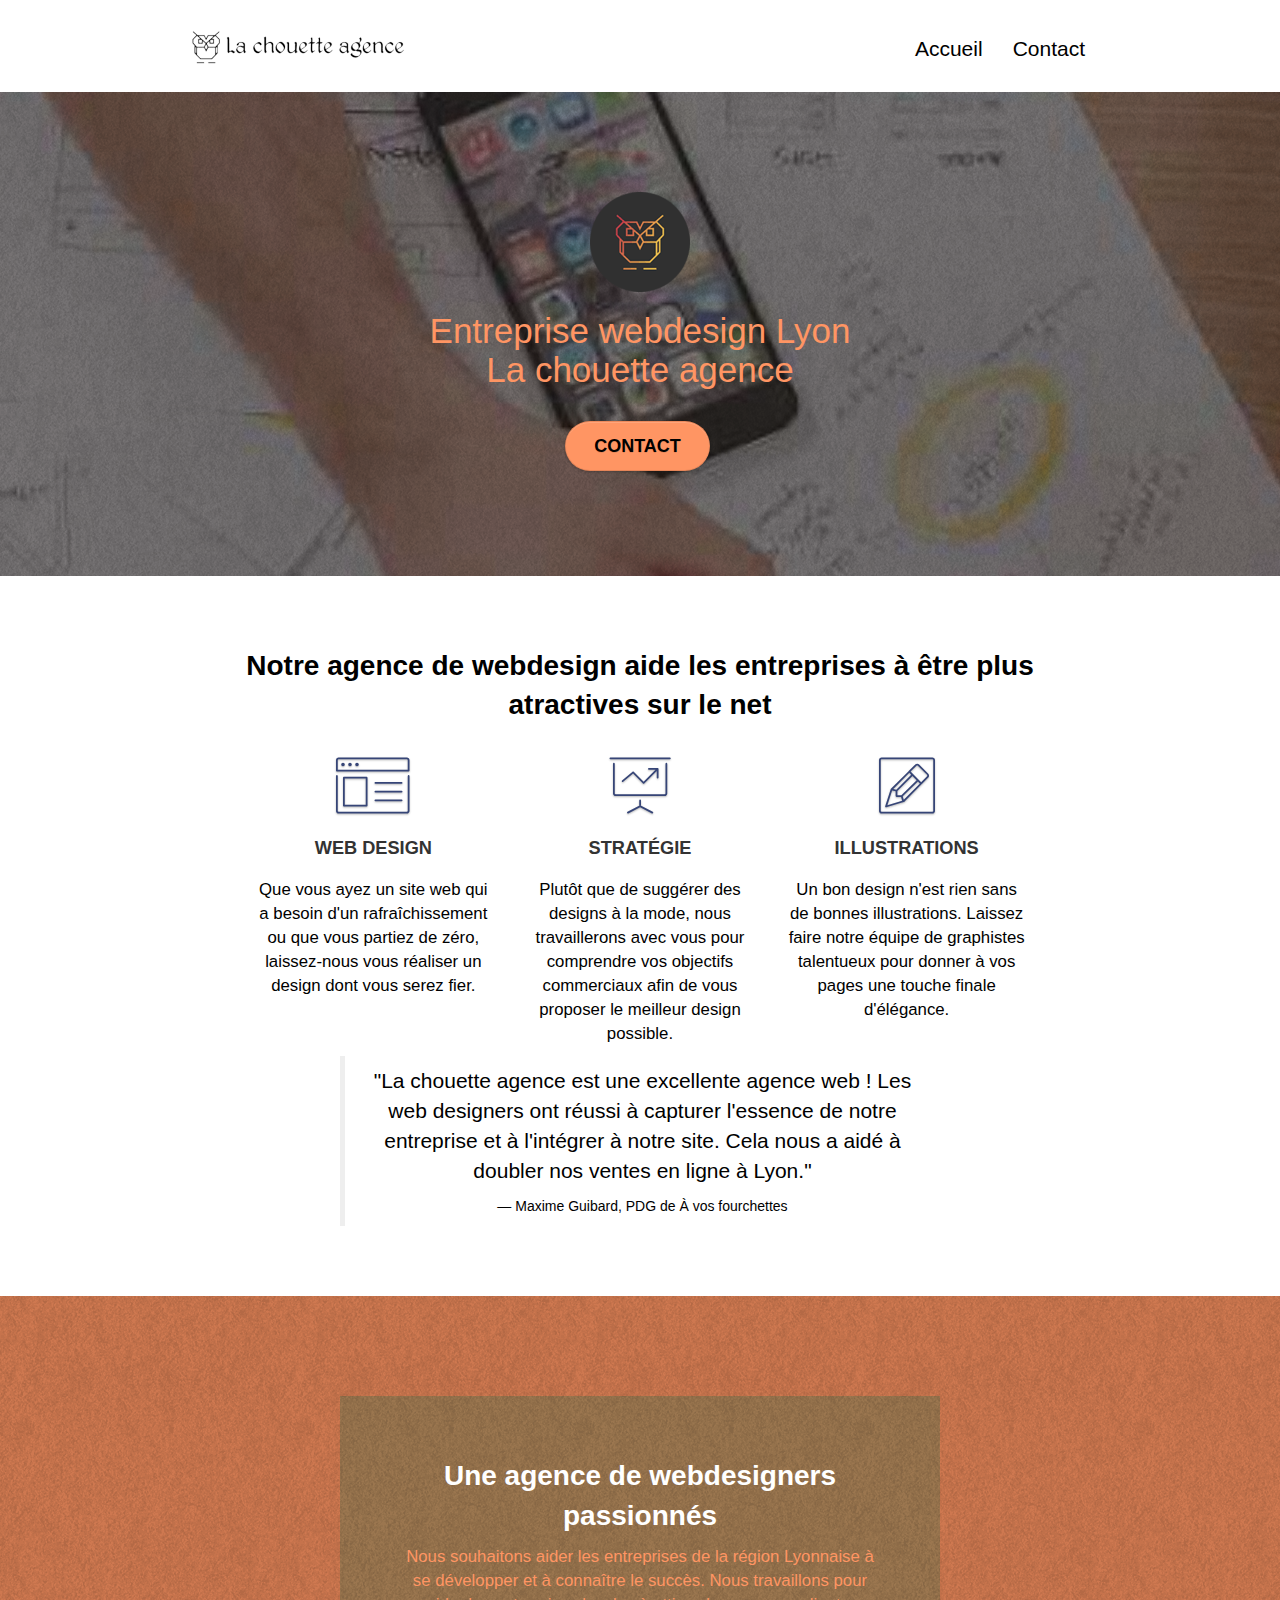
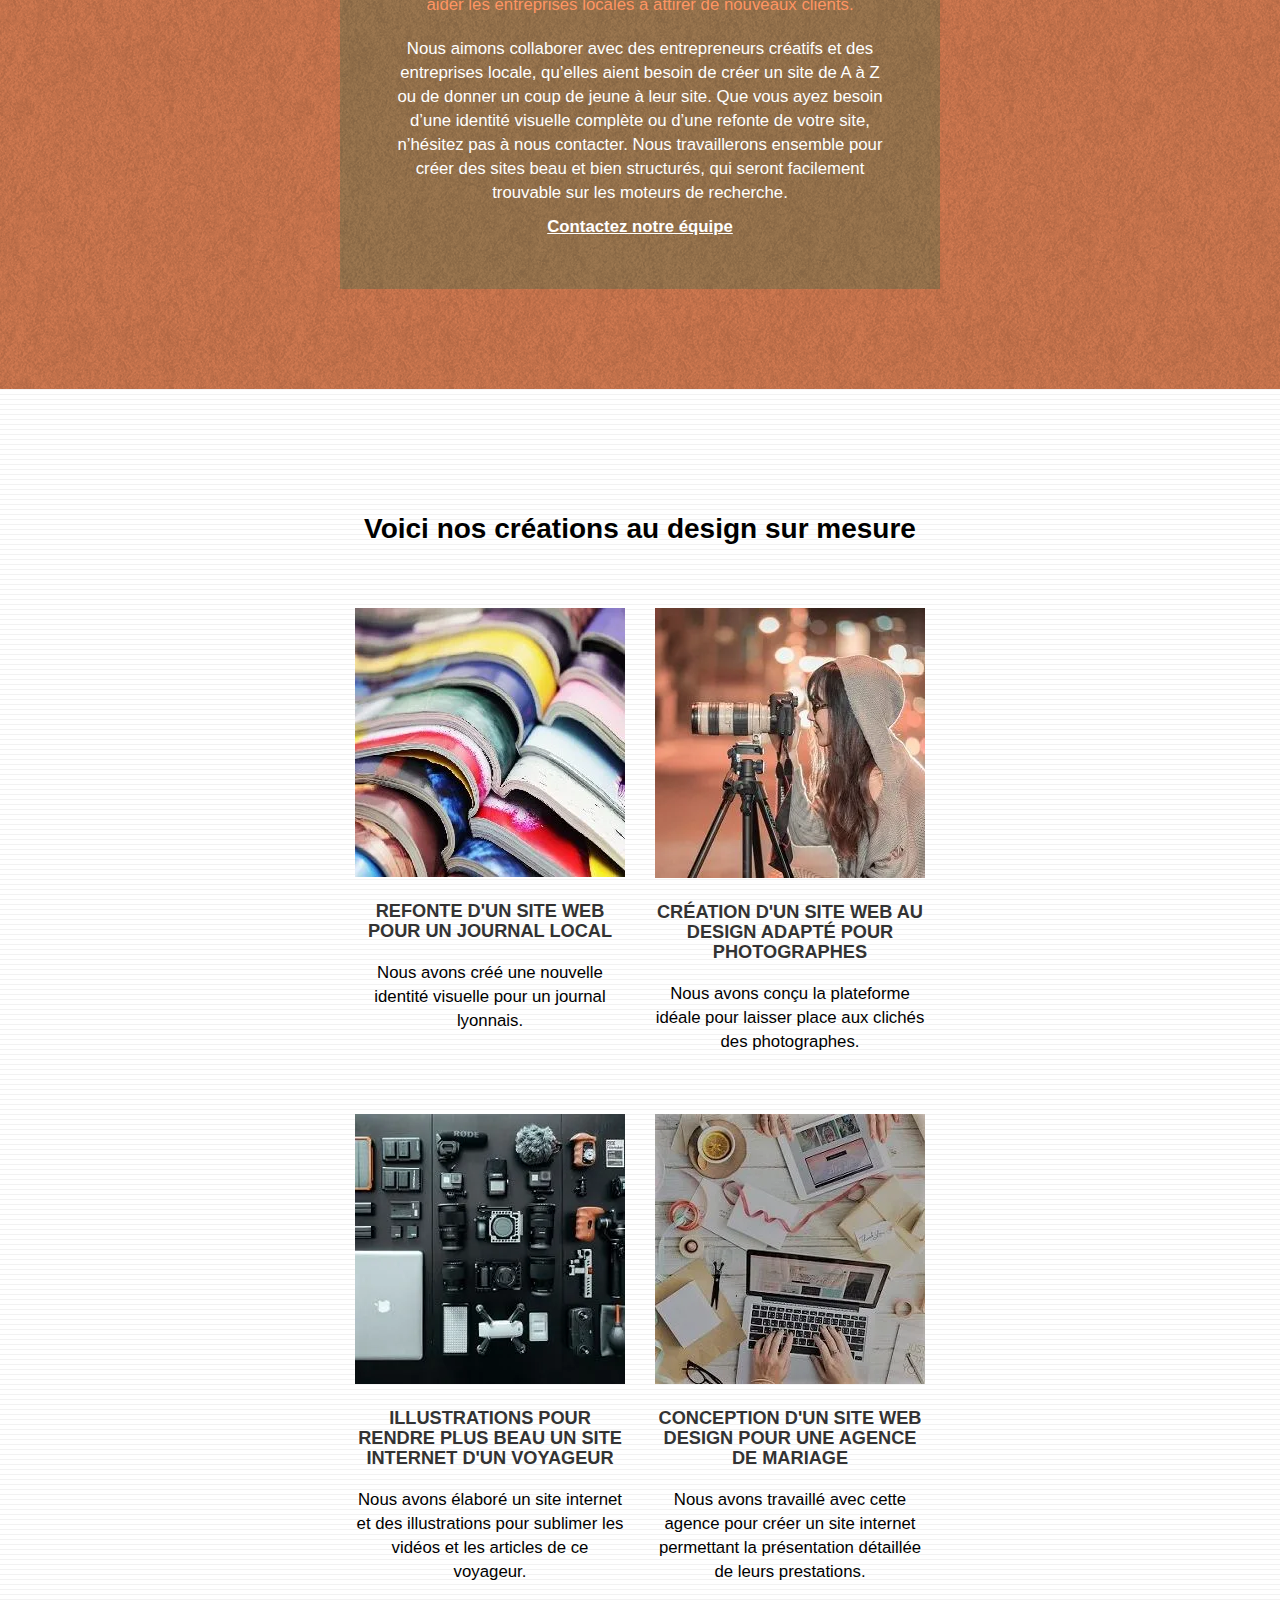
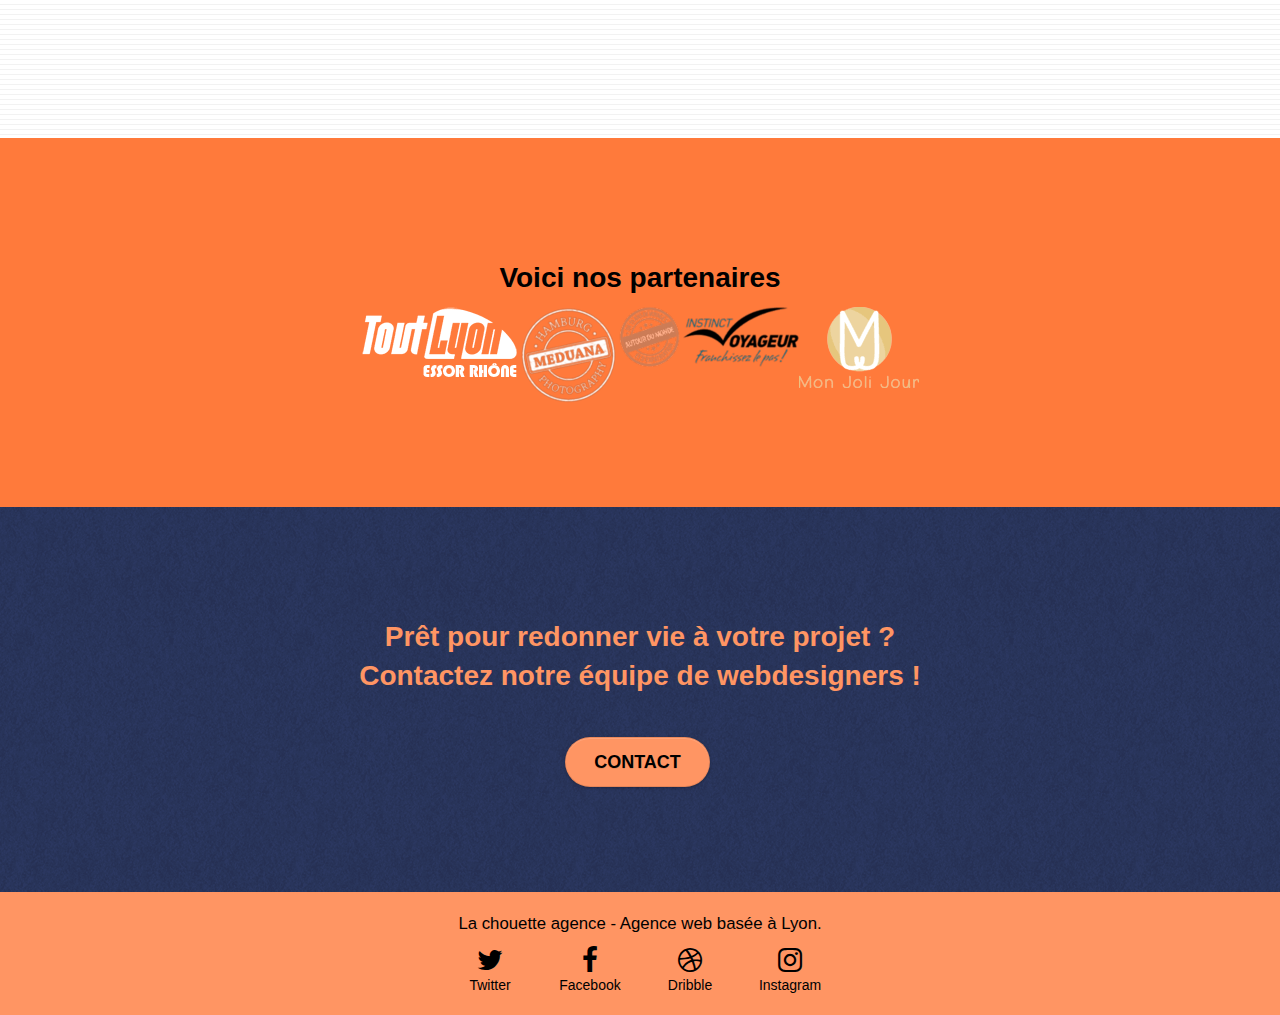
<file: index.html>
<!doctype html>
<html lang="fr">
<head>
    <meta charset="utf-8">
    <meta name="robots" content="index, follow">
    <title>Entreprise webdesign Lyon | La chouette agence</title>
    <meta name="description" content="La chouette agence est une entreprise de webdesign à Lyon qui aide les entreprises à créer un design pour leur site afin de le rendre attractif sur le net.">
    <meta name="viewport" content="width=device-width, initial-scale=1.0, viewport-fit=cover">
    <link rel="canonical" href="https://la-chouette-agence.github.io/index.html"/>
    <link rel="shortcut icon" type="image/png" href="favicon.jpg">
    
	<link rel="stylesheet" type="text/css" href="./css/bootstrap.css">
	<link rel="stylesheet" type="text/css" href="style.min.css">
	<link rel="stylesheet" type="text/css" href="./css/font-awesome.css">
	<link rel="stylesheet" type="text/css" href="./css/et-line.css">
    
<!-- Analytics -->
 
<!-- Analytics END -->
    
</head>
<body>
    <div class="page-container">
        <header class="bloc bgc-white container bloc-sm l-bloc">
            <div class="navbar row">
                <div class="navbar-header">
                    <a class="navbar-brand" href="index.html"><img src="img/la-chouette-agence.webp" alt="Enseigne du site La chouette agence de Lyon" height="40"/></a>
                    <button id="nav-toggle" type="button" class="ui-navbar-toggle navbar-toggle" data-toggle="collapse" data-target=".navbar-1">
					<span class="sr-only">Toggle navigation</span><span class="icon-bar"></span><span class="icon-bar"></span><span class="icon-bar"></span>
				</button>
                </div>
                <nav class="collapse navbar-collapse navbar-1 special-dropdown-nav">
                    <ul class="site-navigation nav navbar-nav">
                        <li>
                            <a href="index.html">Accueil</a>
                        </li>
                        <li>
                            <a href="contact.html">Contact</a>
                        </li>
                    </ul>
                </nav>
            </div>
        </header>
        <main>
        <div class="bloc bgc-dark-slate-blue bg-banniere d-bloc bloc-bg-texture texture-paper b-parallax" id="bloc-1-hero">
            <div class="container bloc-lg">
                <div class="row tight-width-whitespace">
                    <div class="col-sm-12">
                        <img src="img/logo.webp" class="center-block image-resize-mode" width="100" alt="Logo représentant une chouette"/>
                        <h1 class="text-center hero-bloc-text tc-white">Entreprise webdesign Lyon<br>La chouette agence</h1>
                        <div class="text-center">
                            <a href="contact.html" class="btn btn-lg btn-clean btn-rd cta-hero bgc-atomic-tangerine black" id="cta-hero">Contact</a>
                        </div>
                    </div>
                </div>
            </div>
        </div>
        <section class="bloc bgc-white container bloc-md l-bloc">
            <h2 class="text-center black">Notre agence de webdesign aide les entreprises à être plus atractives sur le net</h2>
            <div class="row voffset-lg med-width-whitespace">
                <section class="col-sm-4">
                    <div class="text-center">
                        <span class="et-icon-browser sm-shadow icon-dark-slate-blue icons icon-lg"></span>
                    </div>
                    <h3 class="mg-md text-center">Web design</h3>
                    <p class="text-center">Que vous ayez un site web qui a besoin d'un rafraîchissement ou que vous partiez de zéro, laissez-nous vous réaliser un design dont vous serez fier.</p>
                </section>
                <section class="col-sm-4">
                    <div class="text-center">
                        <span class="et-icon-presentation sm-shadow icon-dark-slate-blue icons icon-lg"></span>
                    </div>
                    <h3 class="mg-md text-center">Stratégie</h3>
                    <p class="text-center">Plutôt que de suggérer des designs à la mode, nous travaillerons avec vous pour comprendre vos objectifs commerciaux afin de vous proposer le meilleur design possible.</p>
                </section>
                <section class="col-sm-4">
                    <div class="text-center">
                        <span class="et-icon-edit sm-shadow icon-dark-slate-blue icons  icon-lg"></span>
                    </div>
                    <h3 class="mg-md text-center">Illustrations</h3>
                    <p class="text-center ">Un bon design n'est rien sans de bonnes illustrations. Laissez faire notre équipe de graphistes talentueux pour donner à vos pages une touche finale d'élégance.</p>
                </section>
            </div>
            <blockquote class="col-xs-12 col-md-8 col-md-offset-2 text-center">
                <p>"La chouette agence est une excellente agence web ! Les web designers ont réussi à capturer l'essence de notre entreprise et à l'intégrer à notre site. Cela nous a aidé à doubler nos ventes en ligne à Lyon."</p>
                <footer class="black">Maxime Guibard, PDG de À vos fourchettes</footer>
            </blockquote>
        </section>
        <div class="bloc tc-white bgc-atomic-tangerine bg-presentation d-bloc bloc-bg-texture texture-paper b-parallax">
            <div class="container bloc-lg">
                <div class="row tight-width-whitespace black-background">
                    <article class="col-sm-12">
                        <h2 class="text-center white">Une agence de webdesigners passionnés</h2>
                        <p class="mg-md text-center tc-white">
                            Nous souhaitons aider les entreprises de la région Lyonnaise à se développer et à connaître le succès. Nous travaillons pour aider les entreprises locales à attirer de nouveaux clients.</p>
                        <p class="text-center white">
                            Nous aimons collaborer avec des entrepreneurs créatifs et des entreprises locale, qu’elles aient besoin de créer un site de A à Z ou de donner un coup de jeune à leur site. Que vous ayez besoin d’une identité visuelle complète ou d’une refonte de votre site, n’hésitez pas à nous contacter. Nous travaillerons ensemble pour créer des sites beau et bien structurés, qui seront facilement trouvable sur les moteurs de recherche.</p>
                        <p class="text-center white">
                            <a class="ltc-white bold-link" href="contact.html">Contactez notre équipe</a>
                        </p>
                    </article>
                </div>
            </div>
        </div>
        <div class="bloc bgc-white bg-lines-h2-bg bg-repeat l-bloc" id="bloc-4-portfolio">
            <article class="container bloc-lg">
                <div class="row">
                    <div class="col-sm-12 text-center">
                        <h2 class="black">Voici nos créations au design sur mesure</h2>
                    </div>
                </div>
                <div class="row tight-width-whitespace text-center portfolio-row">
                    <section class="col-sm-6">
                        <a href="#" data-lightbox="img/nouveau-visuel-site-web-jounal-local.webp" data-gallery-id="gallery-1" data-caption="Refonte d'un site web pour un journal local" data-frame="snapshot-lb"><img src="img/nouveau-visuel-site-web-jounal-local.webp" alt="Image représentant une pile de catalogues ouverts de différentes couleurs" class="img-responsive portfolio-thumb" /></a>
                        <h3 class="mg-md text-center">
                            Refonte d'un site web pour un journal local
                        </h3>
                        <p class="text-center">
                            Nous avons créé une nouvelle identité visuelle pour un journal lyonnais.
                        </p>
                    </section>
                    <section class="col-sm-6">
                        <a href="#" data-lightbox="img/creation-site-web-de-photographies.webp" data-gallery-id="gallery-1" data-caption="Création d'un site web pour photographes" data-frame="snapshot-lb"><img src="img/creation-site-web-de-photographies.webp" class="img-responsive portfolio-thumb" alt="Image représentant une photographe de profil devant un téléobjectif" /></a>
                        <h3 class="mg-md text-center">
                            Création d'un site web au design adapté pour photographes
                        </h3>
                        <p class="text-center">
                        Nous avons conçu la plateforme idéale pour laisser place aux clichés des photographes.</p>
                    </section>
                </div>
                <div class="row tight-width-whitespace portfolio-row">
                    <section class="col-sm-6">
                        <a href="#" data-lightbox="img/creation-site-web-voyageur-videos-articles.webp" data-gallery-id="gallery-1" data-caption=" Création d'un site internet pour un voyageur" data-frame="snapshot-lb"><img src="img/creation-site-web-voyageur-videos-articles.webp" class="img-responsive portfolio-thumb" alt="Image représentant du matériel professionnel pour photo et vidéo : ordinateur portable, drone , micros, téléobjectif …"/></a>
                        <h3 class="mg-md text-center">
                            Illustrations pour rendre plus beau un site internet d'un voyageur
                        </h3>
                        <p class="text-center">
                            Nous avons élaboré un site internet et des illustrations pour sublimer les vidéos et les articles de ce voyageur.
                        </p>    
                    </section>
                    <section class="col-sm-6">
                        <a href="#" data-lightbox="img/creation-site-web-mariage-prestations.webp" data-gallery-id="gallery-1" data-caption=" Conception d'un site pour une agence de mariage" data-frame="snapshot-lb"><img src="img/creation-site-web-mariage-prestations.webp" class="img-responsive portfolio-thumb" alt="paris web design logo agence web meilleure agence, Création d'un site web pour agence de mariage" /></a>
                        <h3 class="mg-md text-center">
                            Conception d'un site web design pour une agence de mariage
                        </h3>
                        <p class="text-center">
                            Nous avons travaillé avec cette agence pour créer un site internet permettant la présentation détaillée de leurs prestations.
                        </p>
                    </section>
                </div>
            </article>
        </div>
        <section class="bloc bgc bg-repeat l-bloc">
            <div class="container text-center bloc-lg">
                <div class="row">
                    <h2 class="text-center black">Voici nos partenaires</h2>
                </div>
                <div class="partenaire">
                    
                    <a href="https://www.le-tout-lyon.fr/"><img src="img/logo-tout-lyon.webp" alt="logo journal lyonnais tout-lyon"/></a>
                    <a href="https://www.meduana.fr/"><img src="img/logo-meduana.webp" alt="logo site d'un photographe meduanna"/></a>
                    
                    <a href="https://www.instinct-voyageur.fr/"><img src="img/logo-instinct-voyageur.webp" alt="logo blog de voyage instinct-voyageur"/></a>
                     
                    <a href="http://www.monjolijour.com/"><img src="img/logo-mon-joli-jour.webp" alt="logo agence de mariage mon-joli-jour"/></a>
                </div>
            </div>
        </section>
        <section class="bloc bgc-dark-slate-blue bg-banniere d-bloc bloc-bg-texture texture-paper b-parallax">
            <div class="container bloc-lg">
                <div class="row">
                    <div class="col-sm-12">
                        <h2 class="mg-md text-center tc-white">
                            Prêt pour redonner vie à votre projet ?<br>Contactez notre équipe de webdesigners !
                        </h2>
                    </div>
                    <div class="col-sm-12 text-center">
                        <a href="contact.html" class="btn bgc-atomic-tangerine black btn-clean btn-rd btn-lg cta-hero">Contact</a>
                    </div>
                </div>
            </div>
        </section>
        </main>
        <a class="bloc-button btn btn-d scrollToTop" onclick="scrollToTarget('1')"><span class="fa fa-chevron-up"></span></a>
        <footer class="bloc bgc-atomic-tangerine d-bloc" id="bloc-8"> 
            <div class="container bloc-sm">
                <div class="row">
                    <div class="col-sm-12">
                        <p class="text-center">
                            La chouette agence - Agence web basée à Lyon.<br>
                        </p>
                        <div class="row row-no-gutters black social">
                            <div class="col-xs-3">
                                <div class="text-center">
                                    <a class="social" href="index.html"><span class="fa fa-twitter black icon-md"></span><br><span class="smart">Twitter</span></a>
                                </div>
                            </div>
                            <div class="col-xs-3">
                                <div class="text-center">
                                    <a class="social" href="index.html"><span class="fa fa-facebook black icon-md"></span><br><span class="smart">Facebook</span></a>
                                </div>
                            </div>
                            <div class="col-xs-3">
                                <div class="text-center">
                                    <a class="social" href="index.html"><span class="fa fa-dribbble black icon-md"></span><br><span class="smart">Dribble</span></a>
                                </div>
                            </div>
                            <div class="col-xs-3">
                                <div class="text-center">
                                    <a class="social" href="index.html"><span class="fa fa-instagram black icon-md"></span><br><span class="smart">Instagram</span></a>
                                </div>
                            </div>
                        </div>
                    </div>
                </div>
            </div>
        </footer>
    </div>    
	<script src="./js/jquery-2.1.0.js" defer></script>
    <script src="./js/bootstrap.js" defer></script>
	<script src="./js/blocs.js" defer></script>
	<script src="./js/jquery.touchSwipe.js" defer></script>
</body>
</html>
</file>
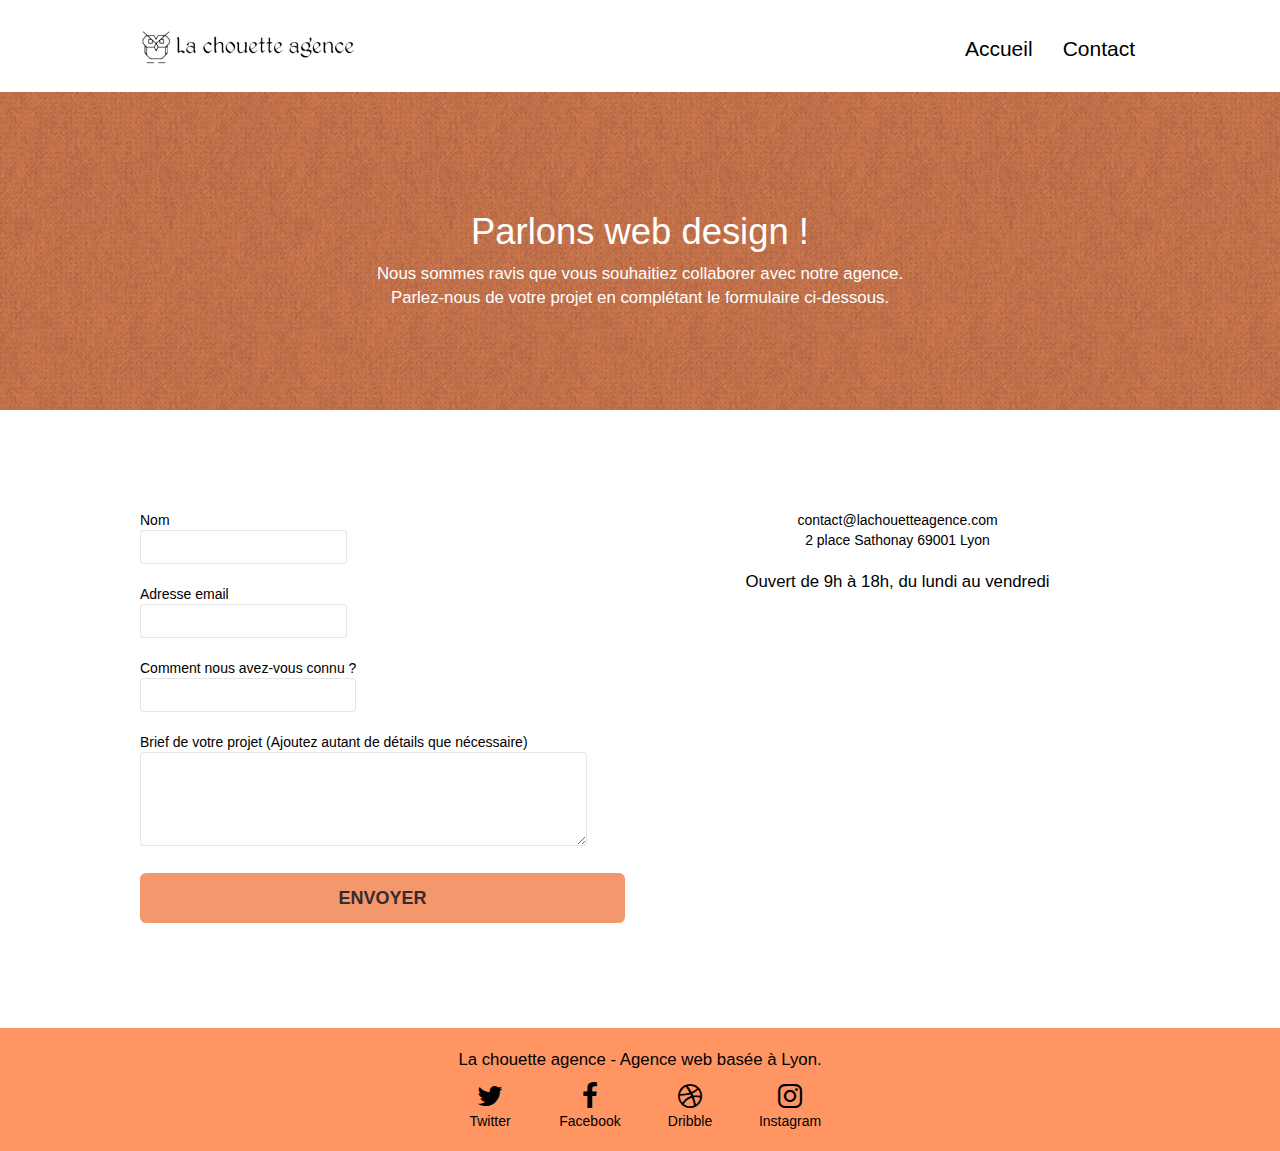
<file: contact.html>
<!doctype html>
<html lang="fr">
<head>
    <meta charset="utf-8">
    <meta name="robots" content="index, follow">
    <title>Contactez-nous | La chouette agence</title>
    <meta name="description" content="Entreprises de la région Lyonnaise, besoin d'aide pour créer un design attractif pour votre site et dont vous serez fiers ? Contactez La chouette agence !">
    <meta name="viewport" content="width=device-width, initial-scale=1.0, viewport-fit=cover">
    <link rel="shortcut icon" type="image/png" href="favicon.jpg">
    
	<link rel="stylesheet" type="text/css" href="./css/bootstrap.css">
	<link rel="stylesheet" type="text/css" href="style.min.css">
	<link rel="stylesheet" type="text/css" href="./css/font-awesome.css">
	<link rel="stylesheet" type="text/css" href="./css/et-line.css">
    

    
<!-- Analytics -->
 
<!-- Analytics END -->
    
</head>
<body>
    <div class="page-container">
        <div class="bloc bgc-white l-bloc" id="bloc-0">
            <header class="bloc bgc-white container bloc-sm l-bloc">
                <div class="navbar row">
                    <div class="navbar-header">
                        <a class="navbar-brand" href="index.html"><img src="img/la-chouette-agence.webp" alt="Enseigne du site La chouette agence de Lyon" height="40"/></a>
                        <button id="nav-toggle" type="button" class="ui-navbar-toggle navbar-toggle" data-toggle="collapse" data-target=".navbar-1">
                            <span class="sr-only">Toggle navigation</span><span class="icon-bar"></span><span class="icon-bar"></span><span class="icon-bar"></span>
                        </button>
                    </div>
                    <nav class="collapse navbar-collapse navbar-1 special-dropdown-nav">
                        <ul class="site-navigation nav navbar-nav">
                            <li>
                                <a href="index.html">Accueil</a>
                            </li>
                            <li>
                                <a href="contact.html">Contact</a>
                            </li>
                        </ul>
                    </nav>
                </div>
            </header>
        </div>
        <main>
            <div class="bloc bg-dots-bg bg-repeat bgc-atomic-tangerine d-bloc bloc-bg-texture texture-paper" id="bloc-6">
                <div class="container bloc-lg">
                    <div class="row">
                        <div class="col-sm-12">
                            <h1 class="text-center hero-bloc-text white ">
                                Parlons web design !
                            </h1>
                            <p class="text-center mg-lg white tight-width-whitespace">
                                Nous sommes ravis que vous souhaitiez collaborer avec notre agence.<br>
                                Parlez-nous de votre projet en complétant le formulaire ci-dessous.
                            </p>
                        </div>
                    </div>
                </div>
            </div>
<div class="bloc bgc-white l-bloc" id="bloc-7">
	<div class="container bloc-lg">
		<div class="row">
			<div class="col-sm-6">
				<form id="form_1" novalidate success-msg="Votre message a été envoyé." fail-msg="Désolé, il semble que notre serveur de messagerie ne répond pas, désolé pour le dérangement!">
					<div class="form-group">
						<label>
							Nom
                            <input id="name" class="form-control" required />
						</label>
						
					</div>
					<div class="form-group">
						<label>
							Adresse email
                            <input id="email" class="form-control" type="email" required />
						</label>
					</div>
					<div class="form-group">
						<label>
							Comment nous avez-vous connu ?
                            <input class="form-control" required id="input_504" />
						</label>
					</div>
					<div class="form-group">
						<label>
							Brief de votre projet (Ajoutez autant de détails que nécessaire)<br><textarea id="message" class="form-control" rows="4" cols="50" required></textarea>
						</label>
					</div> 
					<button class="bloc-button btn btn-lg btn-block cta-hero btn-atomic-tangerine" type="submit">
						Envoyer
					</button>
				</form>
			</div>
			<div class="col-sm-6 text-center">
                <a href="mailto:contact@lachouetteagence.com" class="mail">contact@lachouetteagence.com</a>
                <address class="black">2 place Sathonay 69001 Lyon</address>
                <p>Ouvert de 9h à 18h, du lundi au vendredi</p>
			</div>
		</div>
	</div>
</div>
</main>
<a class="bloc-button btn btn-d scrollToTop" onclick="scrollToTarget('1')"><span class="fa fa-chevron-up"></span></a>
    <footer class="bloc bgc-atomic-tangerine d-bloc" id="bloc-8"> 
        <div class="container bloc-sm">
            <div class="row">
                <div class="col-sm-12">
                        <p class="text-center">
                            La chouette agence - Agence web basée à Lyon.<br>
                        </p>
                        <div class="row row-no-gutters black social">
                            <div class="col-xs-3">
                                <div class="text-center">
                                    <a class="social" href="index.html"><span class="fa fa-twitter black icon-md"></span><br><span class="smart">Twitter</span></a>
                                </div>
                            </div>
                            <div class="col-xs-3">
                                <div class="text-center">
                                    <a class="social" href="index.html"><span class="fa fa-facebook black icon-md"></span><br><span class="smart">Facebook</span></a>
                                </div>
                            </div>
                            <div class="col-xs-3">
                                <div class="text-center">
                                    <a class="social" href="index.html"><span class="fa fa-dribbble black icon-md"></span><br><span class="smart">Dribble</span></a>
                                </div>
                            </div>
                            <div class="col-xs-3">
                                <div class="text-center">
                                    <a class="social" href="index.html"><span class="fa fa-instagram black icon-md"></span><br><span class="smart">Instagram</span></a>
                                </div>
                            </div>
                        </div>
                    </div>
                </div>
            </div>
        </footer>
    </div>     
	<script src="./js/jquery-2.1.0.js" defer></script>
    <script src="./js/bootstrap.js" defer></script>
	<script src="./js/blocs.js" defer></script>
	<script src="./js/jqBootstrapValidation.js" defer></script>
	<script src="./js/formHandler.js" defer></script>
</body>
</html>
</file>
<file: css/et-line.css>
@font-face{font-family:et-line;src:url(../fonts/et-line.eot);src:url(../fonts/et-line.eot?#iefix) format('embedded-opentype'),url(../fonts/et-line.woff) format('woff'),url(../fonts/et-line.ttf) format('truetype'),url(../fonts/et-line.svg#et-line) format('svg');font-weight:400;font-style:normal}.et-icon-browser,.et-icon-dribbble,.et-icon-edit,.et-icon-facebook,.et-icon-presentation,.et-icon-target,.et-icon-twitter{font-family:et-line;font-style:normal;font-weight:400;font-variant:normal;text-transform:none;line-height:1;-webkit-font-smoothing:antialiased;-moz-osx-font-smoothing:grayscale;display:inline-block}.et-icon-browser:before{content:"\e00c"}.et-icon-presentation:before{content:"\e00e"}.et-icon-edit:before{content:"\e01c"}.et-icon-target:before{content:"\e04e"}.et-icon-facebook:before{content:"\e05d"}.et-icon-twitter:before{content:"\e05e"}.et-icon-dribbble:before{content:"\e063"}
</file>
<file: style.min.css>
body{margin:0;padding:0;background:#FFF;overflow-x:hidden;-webkit-font-smoothing:antialiased;-moz-osx-font-smoothing:grayscale}.bgc{background-color:#ff7a3b!important}.partenaire{display:flex;justify-content:center;flex-wrap:wrap}h2{font-weight:600}a,button{transition:all .3s ease-in-out;outline:none!important}a:hover{text-decoration:none;cursor:pointer}.bloc{width:100%;clear:both;background:50% 50% no-repeat;padding:0 50px;-webkit-background-size:cover;-moz-background-size:cover;-o-background-size:cover;background-size:cover;position:relative}.bloc .container{padding-left:0;padding-right:0}.bloc-lg{padding:100px 50px}.bloc-md{padding:50px}.bloc-sm{padding:20px 50px}.bg-center,.bg-l-edge,.bg-r-edge,.bg-t-edge,.bg-b-edge,.bg-tl-edge,.bg-bl-edge,.bg-tr-edge,.bg-br-edge,.bg-repeat{-webkit-background-size:auto!important;-moz-background-size:auto!important;-o-background-size:auto!important;background-size:auto!important}.bg-repeat{background:repeat}.bg-t-edge{background:top no-repeat}.bloc-bg-texture::before{content:"";background-size:2px 2px;position:absolute;top:0;bottom:0;left:0;right:0}.texture-paper::before{background:url(img/texture-paper.webp);background-size:280px 280px}.b-parallax{background-attachment:fixed}.d-bloc{color:rgba(255,255,255,.7)}.d-bloc button:hover{color:rgba(255,255,255,.9)}.d-bloc .icon-round,.d-bloc .icon-square,.d-bloc .icon-rounded,.d-bloc .icon-semi-rounded-a,.d-bloc .icon-semi-rounded-b{border-color:rgba(255,255,255,.9)}.d-bloc .divider-h span{border-color:rgba(255,255,255,.2)}.d-bloc .a-btn,.d-bloc .navbar a,.d-bloc .navbar-brand,.d-bloc a .icon-sm,.d-bloc a .icon-md,.d-bloc a .icon-lg,.d-bloc a .icon-xl,.d-bloc h1 a,.d-bloc h2 a,.d-bloc h3 a,.d-bloc h4 a,.d-bloc h5 a,.d-bloc h6 a,.d-bloc p a{color:rgba(255,255,255,.6)}.d-bloc .a-btn:hover,.d-bloc .navbar a:hover,.d-bloc .navbar-brand:hover,.d-bloc a:hover .icon-sm,.d-bloc a:hover .icon-md,.d-bloc a:hover .icon-lg,.d-bloc a:hover .icon-xl,.d-bloc h1 a:hover,.d-bloc h2 a:hover,.d-bloc h3 a:hover,.d-bloc h4 a:hover,.d-bloc h5 a:hover,.d-bloc h6 a:hover,.d-bloc p a:hover{color:rgba(255,255,255,1)}.d-bloc .navbar-toggle .icon-bar{background:rgba(255,255,255,1)}.d-bloc .btn-wire,.d-bloc .btn-wire:hover{color:rgba(255,255,255,1);border-color:rgba(255,255,255,1)}.d-bloc .panel{color:rgba(0,0,0,.5)}.d-bloc .panel button:hover{color:rgba(0,0,0,.7)}.d-bloc .panel icon{border-color:rgba(0,0,0,.7)}.d-bloc .panel .divider-h span{border-color:rgba(0,0,0,.1)}.d-bloc .panel .a-btn{color:rgba(0,0,0,.6)}.d-bloc .panel .a-btn:hover{color:rgba(0,0,0,1)}.d-bloc .panel .btn-wire,.d-bloc .panel .btn-wire:hover{color:rgba(0,0,0,.7);border-color:rgba(0,0,0,.3)}.d-bloc .panel,.l-bloc{color:rgba(0,0,0,.5)}.d-bloc .panel button:hover,.l-bloc button:hover{color:rgba(0,0,0,.7)}.l-bloc .icon-round,.l-bloc .icon-square,.l-bloc .icon-rounded,.l-bloc .icon-semi-rounded-a,.l-bloc .icon-semi-rounded-b{border-color:rgba(0,0,0,.7)}.d-bloc .panel .divider-h span,.l-bloc .divider-h span{border-color:rgba(0,0,0,.1)}.d-bloc .panel .a-btn,.l-bloc .a-btn,.l-bloc .navbar a,.l-bloc .navbar-brand,.l-bloc a .icon-sm,.l-bloc a .icon-md,.l-bloc a .icon-lg,.l-bloc a .icon-xl,.l-bloc h1 a,.l-bloc h2 a,.l-bloc h3 a,.l-bloc h4 a,.l-bloc h5 a,.l-bloc h6 a,.l-bloc p a{color:rgba(0,0,0,.6)}.d-bloc .panel .a-btn:hover,.l-bloc .a-btn:hover,.l-bloc .navbar a:hover,.l-bloc .navbar-brand:hover,.l-bloc a:hover .icon-sm,.l-bloc a:hover .icon-md,.l-bloc a:hover .icon-lg,.l-bloc a:hover .icon-xl,.l-bloc h1 a:hover,.l-bloc h2 a:hover,.l-bloc h3 a:hover,.l-bloc h4 a:hover,.l-bloc h5 a:hover,.l-bloc h6 a:hover,.l-bloc p a:hover{color:rgba(0,0,0,1)}.l-bloc .navbar-toggle .icon-bar{color:rgba(0,0,0,.6)}.d-bloc .panel .btn-wire,.d-bloc .panel .btn-wire:hover,.l-bloc .btn-wire,.l-bloc .btn-wire:hover{color:rgba(0,0,0,.7);border-color:rgba(0,0,0,.3)}.voffset{margin-top:30px}.voffset-lg{margin-top:80px}.row-no-gutters{margin-right:0;margin-left:0}.row.row-no-gutters>[class^="col-"],.row.row-no-gutters>[class*=" col-"]{padding-right:0;padding-left:0}#bloc-1-hero h1{font-size:2.5em}.navbar{margin-bottom:0;z-index:1}.navbar-brand{height:auto;padding:3px 15px;font-weight:600;line-height:44px}.navbar-brand img{max-height:200px;margin:0 5px 0 0;display:inline}.navbar-brand img[src$=svg]{min-width:100px}.nav-center .navbar-brand img{margin:0}.navbar .nav{padding-top:2px;margin-right:-16px;float:right;z-index:1}.nav>li{float:left;margin-top:4px;font-size:1.5em}.navbar-nav .open .dropdown-menu>li>a{text-align:inherit}.nav>li a:hover,.nav>li a:focus{background:transparent}.navbar-toggle{margin:10px 10px 0 0;border:0}.navbar-toggle:hover{background:transparent!important}.navbar-toggle .icon-bar{background-color:rgba(0,0,0,.5);width:26px}.nav-invert .navbar .nav{float:left}.nav-invert .navbar-header,.nav-invert .navbar-brand{float:right;position:relative;z-index:2}@media (min-width:768px){.site-navigation{position:absolute;top:50%;right:20px;transform:translate(0,-50%);-webkit-transform:translateY(-50%)}.nav>li .dropdown-menu a,.nav>li .dropdown-menu a:hover{color:#484848}.nav-invert .site-navigation{left:0;right:0}.nav-center{text-align:center}.nav-center .navbar-header{width:100%}.nav-center .navbar-header,.nav-center .navbar-brand,.nav-center .nav>li{float:none;display:inline-block}.nav-center .site-navigation{position:relative;width:100%;right:0;margin-right:0;margin-top:20px}.nav-center.mini-nav .navbar-toggle{float:none;margin:10px auto 0}}.nav>li>.dropdown a{background:none!important;display:block;padding:14px 15px}nav .caret{margin:0 5px}.dropdown-menu .dropdown-menu{top:-8px;left:100%}.dropdown-menu .dropmenu-flow-right{top:100%;left:0;margin-left:-1px;border-top-left-radius:0;border-top-right-radius:0}.dropdown-menu .dropdown span{border:4px solid black;border-top-color:transparent;border-right-color:transparent;border-bottom-color:transparent;margin:6px -5px 0 0!important;float:right}.mg-md{margin-top:10px;margin-bottom:20px}.mg-lg{margin-top:10px;margin-bottom:40px}.btn{margin:0 5px 5px 0}.btn.pull-right{margin:0 0 5px 5px}.btn-d,.btn-d:hover,.btn-d:focus{color:#FFF;background:rgba(0,0,0,.3)}button{outline:none!important}.btn-rd{border-radius:40px}.btn-clean{border:1px solid rgba(0,0,0,.08);border-bottom-color:rgba(0,0,0,.1);text-shadow:0 1px 0 rgba(0,0,1,.1);box-shadow:0 1px 3px rgba(0,0,1,.25),inset 0 1px 0 0 rgba(255,255,255,.15)}.icon-md{font-size:2em!important}.icon-lg{font-size:4em!important}.sm-shadow{text-shadow:0 1px 2px rgba(0,0,0,.3)}.panel-sq,.panel-sq .panel-heading,.panel-sq .panel-footer{border-radius:0}.panel-rd{border-radius:30px}.panel-rd .panel-heading{border-radius:29px 29px 0 0}.panel-rd .panel-footer{border-radius:0 0 29px 29px}.form-control{border-color:rgba(0,0,0,.1);box-shadow:none}.scrollToTop{width:40px;height:40px;position:fixed;bottom:60px;right:20px;opacity:0;z-index:500;transition:all .3s ease-in-out}.scrollToTop span{margin-top:6px}.showScrollTop{opacity:1}a[data-lightbox]{position:relative;display:block;text-align:center}a[data-lightbox]:hover::before{content:"+";font-family:"HelveticaNeue-Light","Helvetica Neue Light","Helvetica Neue",Helvetica,Arial;font-size:32px;width:50px;height:50px;margin-left:-25px;border-radius:50%;background:rgba(0,0,0,.6);color:#FFF;font-weight:100;z-index:1;position:absolute;top:50%;transform:translateY(-50%);-webkit-transform:translateY(-50%)}a[data-lightbox]:hover img{opacity:.6;-webkit-animation-fill-mode:none;animation-fill-mode:none}#lightbox-modal{display:flex;align-items:center}#lightbox-modal .modal-dialog{width:90%;max-width:900px;margin:0 auto 0}#lightbox-modal .modal-dialog img{max-height:90vh;margin:0 auto}.lightbox-caption{padding:20px;color:#FFF;background:rgba(0,0,0,.5);position:absolute;left:15px;right:15px}.close-lightbox{color:#FFF;font-size:30px;position:absolute;top:20px;right:20px;z-index:20;background:rgba(0,0,0,.5);border:none;line-height:30px;padding:0 9px 5px;opacity:.3}.close-lightbox:hover,.next-lightbox:hover,.prev-lightbox:hover{opacity:1;color:#FFF}.next-lightbox,.prev-lightbox{font-size:20px;color:rgba(255,255,255,.9);background:rgba(0,0,0,.5);transition:all .2s ease-in-out;position:absolute;top:45%;z-index:1;opacity:.4}.next-lightbox{padding:6px 8px 1px 13px;right:25px}.prev-lightbox{padding:6px 13px 1px 10px;left:25px}.snapshot-lb .modal-body{padding-bottom:45px}.snapshot-lb .lightbox-caption{padding:0;color:rgba(0,0,0,.5);background:none}h1,h3,h4,h5,h6,p,label,.btn,a{font-family:"helvetica";font-weight:400;color:black!important}.container{max-width:1000px}.hero-bloc-text{font-size:2.6em}p{font-size:1.2em}.description{font-size:1.5em;display:inline}.tight-width-whitespace{max-width:600px;margin:auto auto auto auto}.h1{font-family:"Open Sans"}.cta-hero{margin-top:22px;color:#FFFFFF!important;text-transform:uppercase;padding:12px 28px 12px 28px;font-weight:700}.social{max-width:400px;margin:auto auto auto auto}h2{font-size:1.6em;line-height:1.4em}h3{font-size:1.3em;text-transform:uppercase;font-weight:700;color:#333333!important}.med-width-whitespace{max-width:800px;margin:auto auto auto auto;box-shadow:0 0 0 #000}h1{color:#333333!important}h4{color:#333333!important}.icons{margin-bottom:14px;margin-top:24px}.white{color:#FFFFFF!important}.black{color:#000!important}.portfolio-thumb{margin:auto;margin-bottom:24px}.portfolio-row{margin-bottom:44px;margin-top:50px}.avatar{box-shadow:0 4px 9px rgba(0,0,0,.3)}.black-background{background-color:rgba(165,147,99,.7);padding:40px 40px 40px 40px}.bold-link{font-weight:900;text-decoration:underline!important}.bgc-white{background-color:#FFF}.bgc-dark-slate-blue{background-color:#364577}.bgc-atomic-tangerine{background-color:#ff9563}.tc-white{color:#ff9563!important}.btn-atomic-tangerine{background:#F3976C;color:#372C2C!important}.btn-atomic-tangerine:hover{background:#c27956!important;color:#FFFFFF!important}.ltc-white{color:#FFFFFF!important}.ltc-white:hover{color:#cccccc!important}.ltc-atomic-tangerine{color:#F3976C!important}.ltc-atomic-tangerine:hover{color:#c27956!important}.icon-dark-slate-blue{color:#364577!important;border-color:#364577!important}.bg-dots-bg{background-image:url(img/dots-bg.webp)}.bg-lines-h2-bg{background-image:url(img/lines-h2-bg.webp)}.bg-banniere{background-image:url(img/banniere-webdesigner.webp)}.bg-presentation{background-image:url(img/maquette-graphique-retouche.webp)}@media (max-width:1024px){.bloc{padding-left:20px;padding-right:20px}.bloc.full-width-bloc,.bloc-tile-2.full-width-bloc .container,.bloc-tile-3.full-width-bloc .container,.bloc-tile-4.full-width-bloc .container{padding-left:0;padding-right:0}}@media (max-width:992px) and (min-width:768px){.navbar .nav{max-width:80%}.nav-center.navbar .nav{max-width:100%}}@media only screen and (min-width:768px) and (max-width:1024px) and (orientation:landscape){.b-parallax{background-attachment:scroll}}@media only screen and (min-width:1024px) and (max-width:1366px) and (-webkit-min-device-pixel-ratio:1.5){.b-parallax{background-attachment:scroll}}@media (max-width:991px){.container{width:100%}.b-parallax{background-attachment:scroll}.page-container,#hero-bloc{overflow-x:hidden;position:relative}.bloc-group,.bloc-group .bloc{display:block;width:100%}.bloc-fill-screen .fill-bloc-top-edge,.bloc-fill-screen .fill-bloc-bottom-edge{padding:0 20px}}@media (max-width:767px){.page-container{overflow-x:hidden;position:relative}h1,h3,h4,h5,h6,p,#disqus_thread{padding-left:10px!important;padding-right:10px!important}.b-parallax{background-attachment:scroll}.navbar .nav{padding-top:0;border-top:1px solid rgba(0,0,0,.2);float:none!important}.navbar.row{margin-left:0;margin-right:0}.site-navigation{position:inherit;transform:none;-webkit-transform:none;-ms-transform:none}.nav>li{margin-top:0;border-bottom:1px solid rgba(0,0,0,.1);background:rgba(0,0,0,.05);text-align:left;padding-left:15px;width:100%}.nav>li:hover{background:rgba(0,0,0,.08)}.dropdown .dropdown a .caret{float:none;margin:5px 0 0 10px!important;border:4px solid black;border-bottom-color:transparent;border-right-color:transparent;border-left-color:transparent}#hero-bloc .navbar .nav{background:rgba(0,0,0,.8)}#hero-bloc .navbar .nav a{color:rgba(255,255,255,.6)}.hero{padding:50px 0}.hero-nav{left:-1px;right:-1px}.navbar-collapse{padding:0;overflow-x:hidden;-webkit-box-shadow:none;box-shadow:none}.navbar-brand img{max-height:40px;width:auto}.nav-invert .navbar-header{float:none;width:100%}.nav-invert .navbar-toggle{float:left;margin-left:10px}.bloc{padding-left:0;padding-right:0}.bloc-xxl,.bloc-xl,.bloc-lg{padding:40px 0}.bloc-sm,.bloc-md{padding-left:0;padding-right:0}.bloc-tile-2 .container,.bloc-tile-3 .container,.bloc-tile-4 .container,.bloc-fill-screen .fill-bloc-top-edge,.bloc-fill-screen .fill-bloc-bottom-edge{padding-left:0;padding-right:0}.a-block{padding:0 10px}.btn-dwn{display:none}.voffset{margin-top:5px}.voffset-md{margin-top:20px}.voffset-lg{margin-top:30px}form{padding:5px}.blocsapp-device-iphone5{background-size:216px 425px;padding-top:60px;width:216px;height:425px}.blocsapp-device-iphone5 img{width:180px;height:320px}.mail{font-size:1.3em}}@media (max-width:400px){.bloc{padding-left:0;padding-right:0}}@media (max-width:767px){.bloc-mob-center-text{text-align:center}}h2{font-size:2em}
</file>
